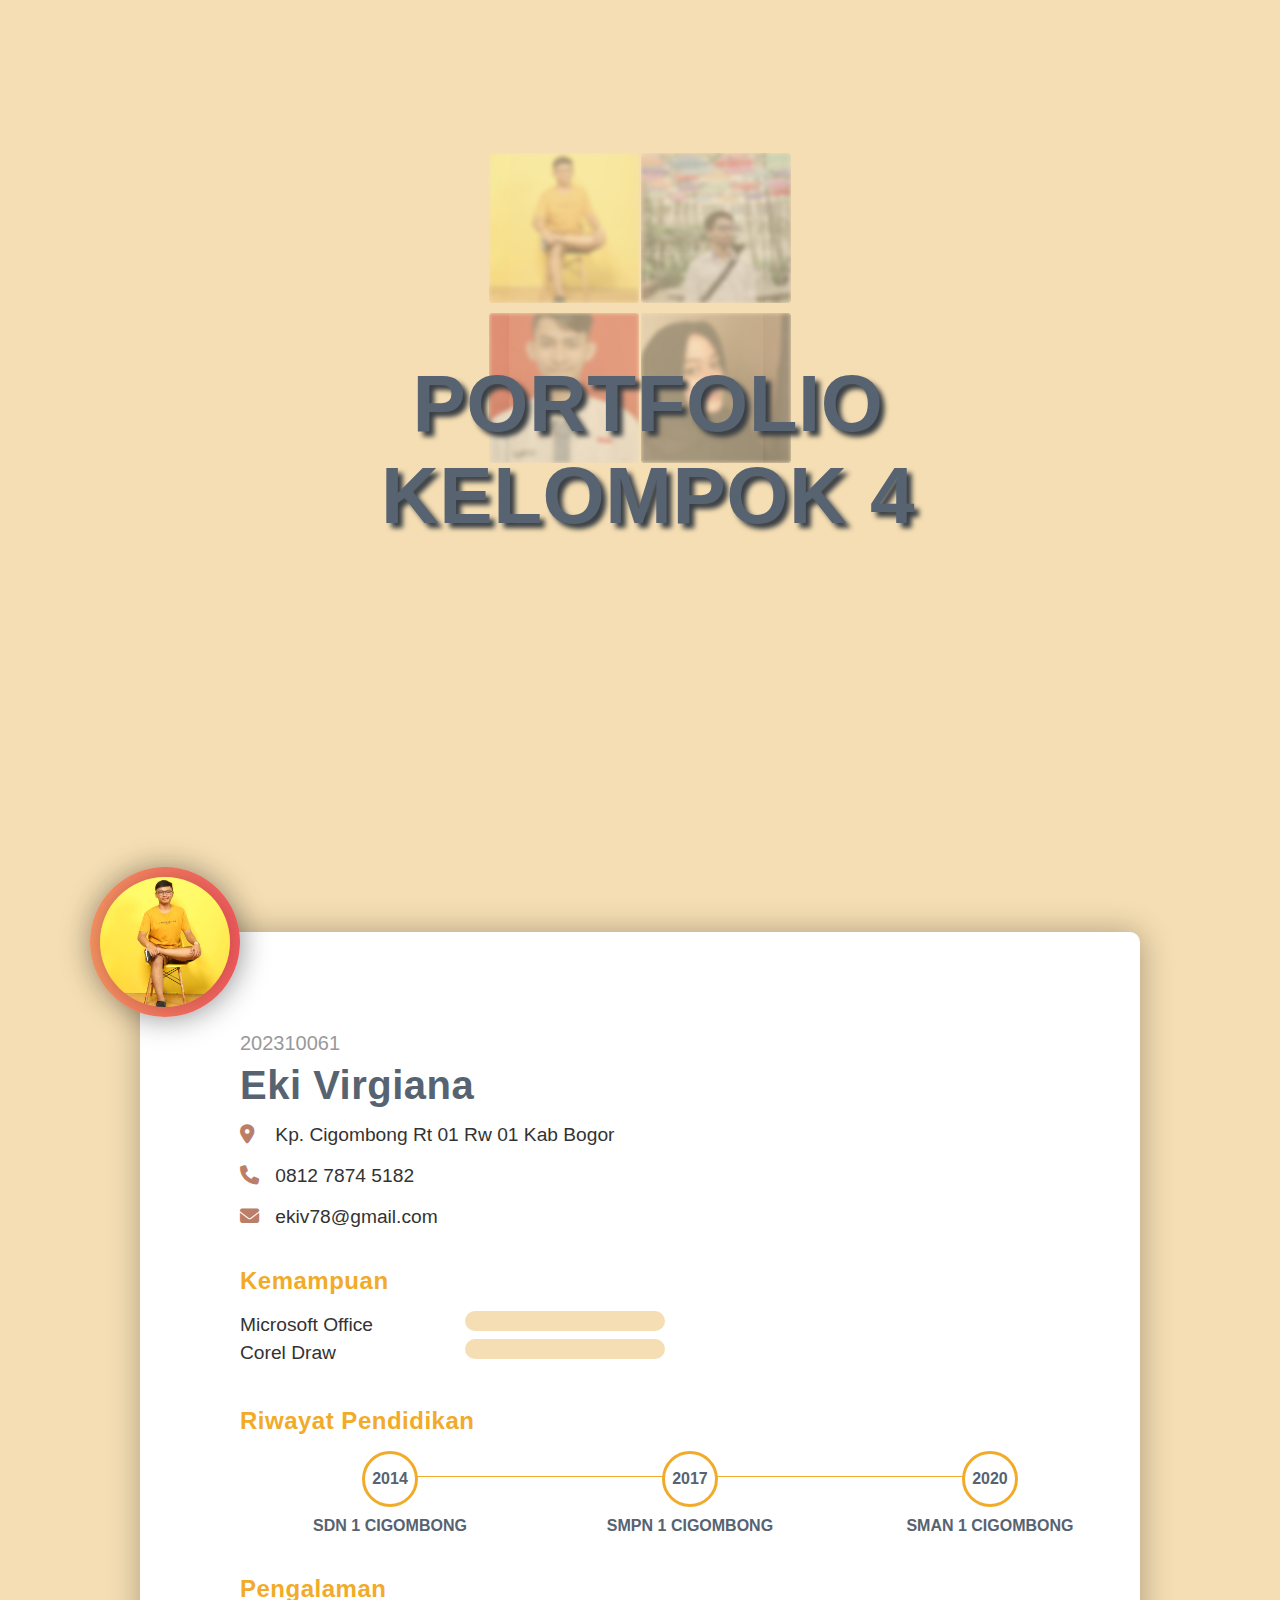
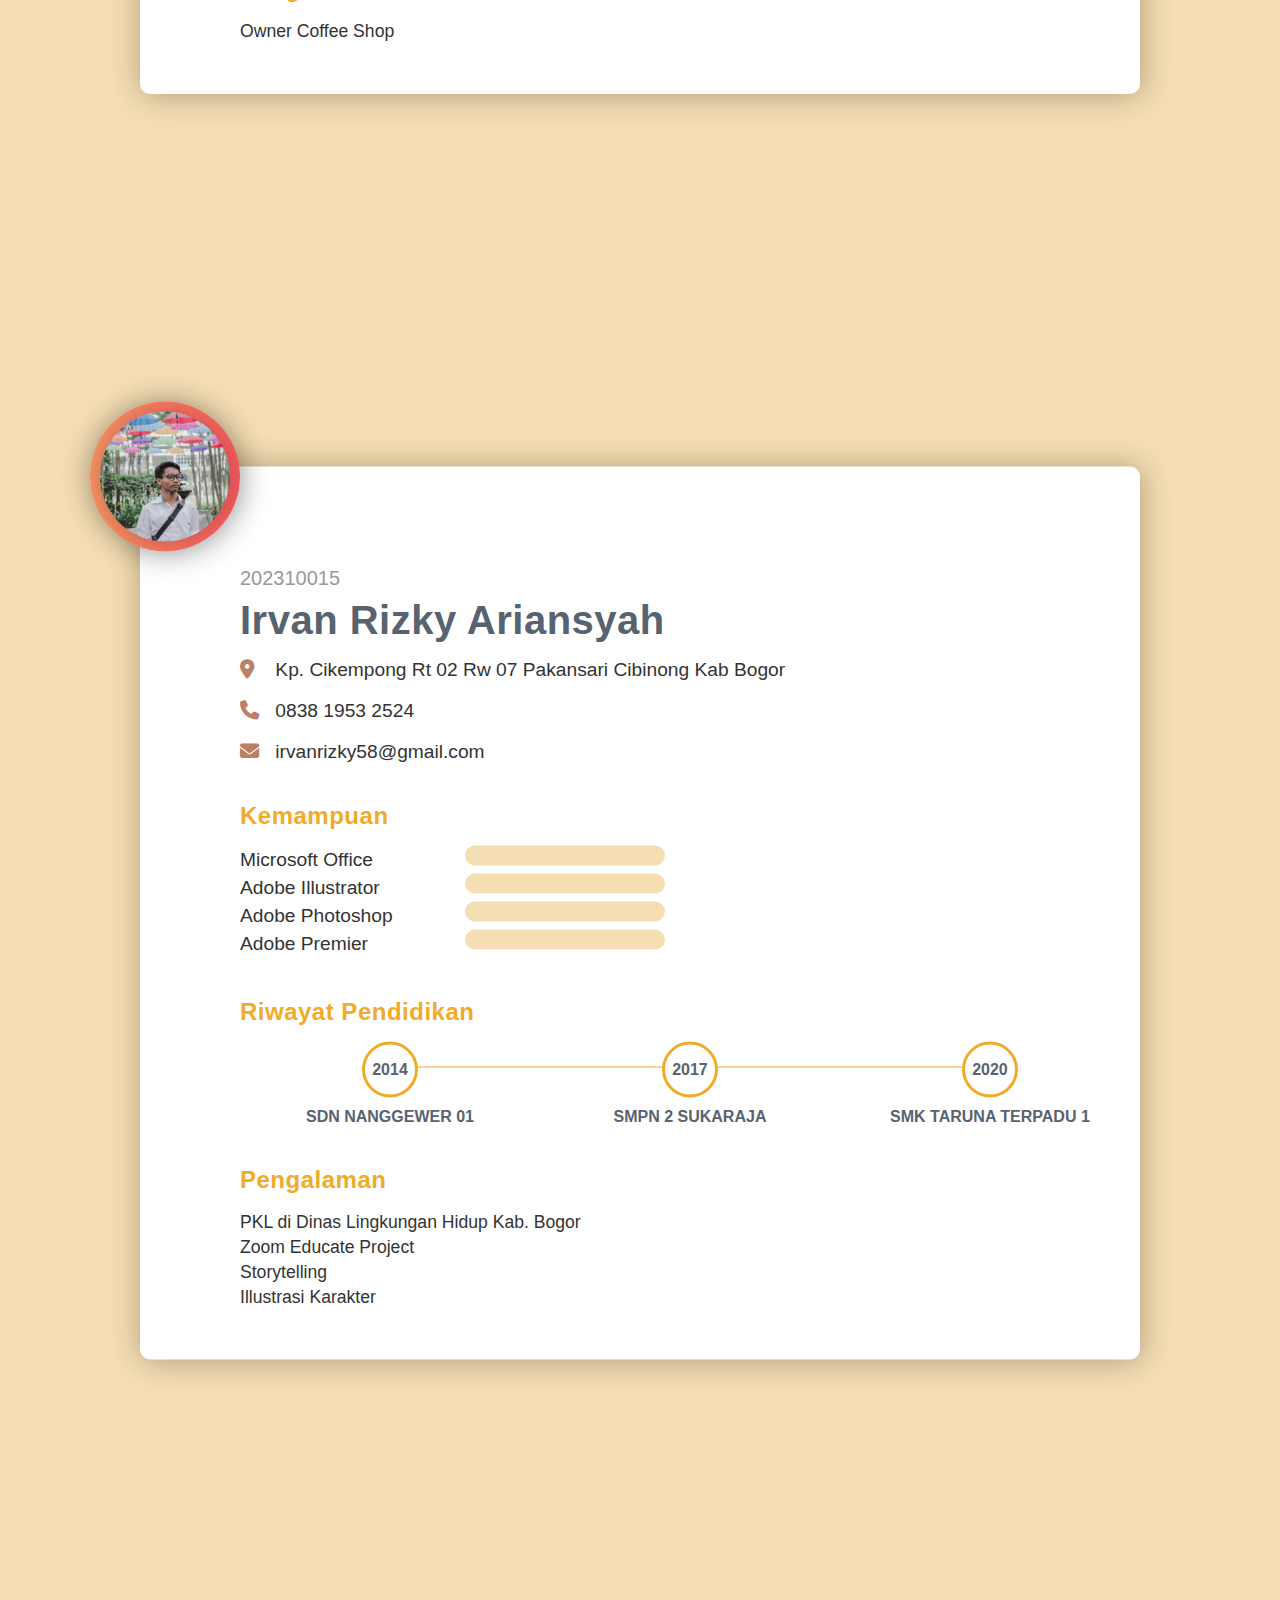
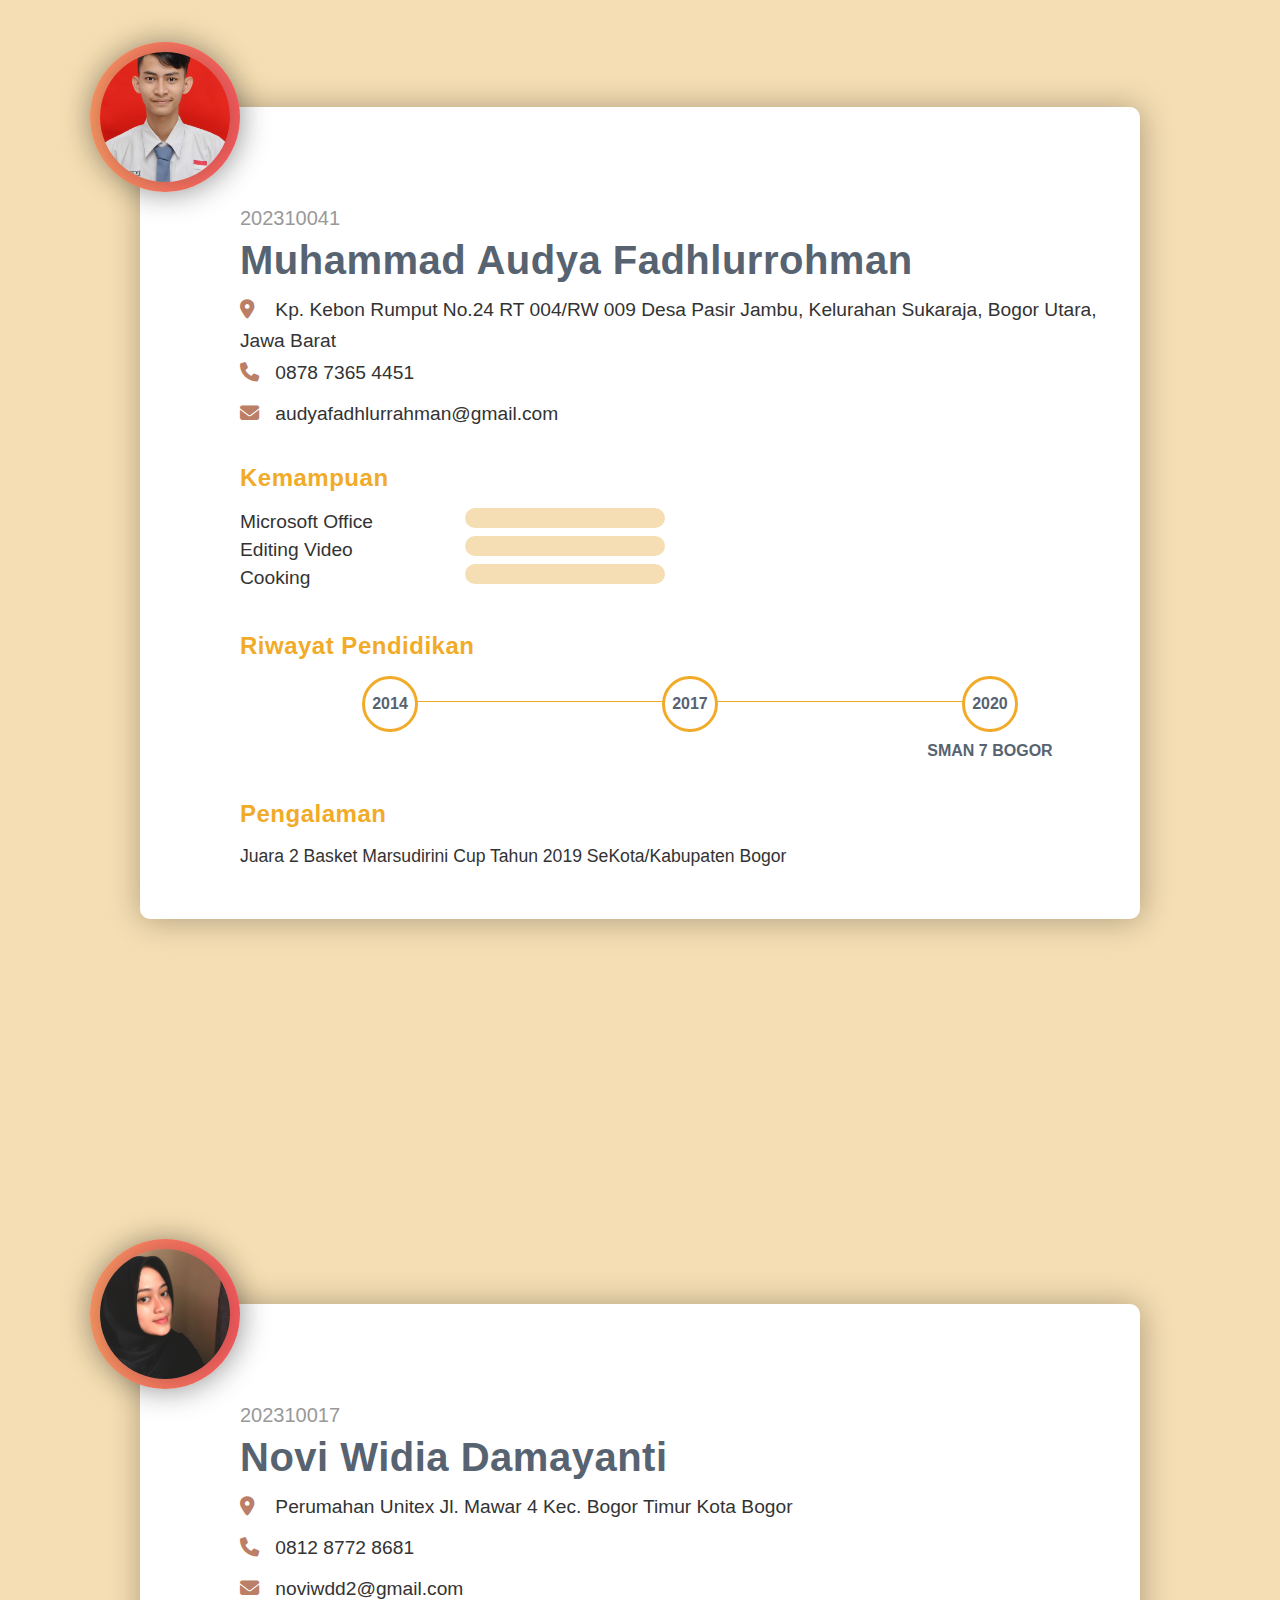
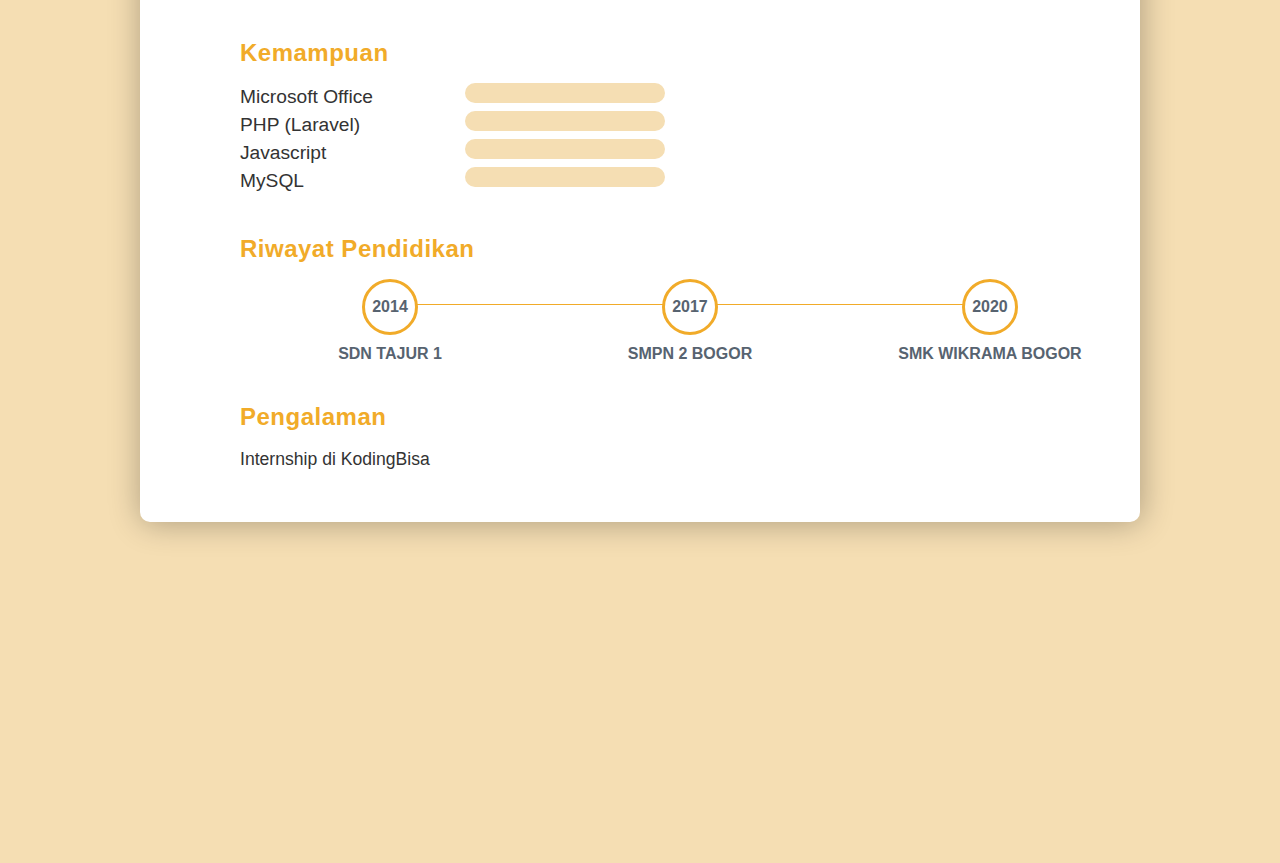
<file: tugas-kelompok-4/index.html>
<!DOCTYPE html>
<html lang="en">

<head>
    <meta charset="UTF-8">
    <meta http-equiv="X-UA-Compatible" content="IE=edge">
    <meta name="viewport" content="width=device-width, initial-scale=1.0">
    <title>SplashScreen</title>
    <!-- CSS -->
    <link rel="stylesheet" href="assets/css/index.css">
    <link rel="stylesheet" href="assets/css/style.css">

    <!-- ICON -->
    <link rel="stylesheet" href="https://cdnjs.cloudflare.com/ajax/libs/font-awesome/6.1.1/css/all.min.css">
</head>

<!-- - NOT RESPONSIVE -->

<body>
    <!-- NAVBAR -->
    <nav>
        <ul>
            <!-- <li><a href=""></a></li> -->
            <!-- <li><a href="">Home</a></li>
            <li><a href="">Profile</a></li>
            <li><a href="">About</a></li>
            <li><a href="">Contact Us</a></li> -->
        </ul>
    </nav>
    <!-- END NAVBAR -->

    <!-- HEADER -->
    <header class="hero">
        <h1 class="bold">PORTFOLIO <br /> KELOMPOK 4</h1>
        <div>
            <ul role="list">
                <li><a href=""><img src="assets/img/profile/eki.jpeg" alt=""></a></li>
                <li><a href=""><img src="assets/img/profile/irvan.jpeg" alt=""></a></li>
            </ul>
            <ul role="list">
                <li><a href=""><img src="assets/img/profile/audy.jpeg" alt=""></a></li>
                <li><a href=""><img src="assets/img/profile/novi.jpeg" alt=""></a></li>
            </ul>
        </div>
    </header>
    <!-- END HEADER -->

    <main>
        <!-- PROFILE EKI -->
        <div class="wrapper">
            <div class="blog_post">
                <div class="img_pod">
                    <img src="assets/img/profile/eki.jpeg" class="img-profile">
                </div>
                <div class="container_copy">
                    <h3>202310061</h3>
                    <h1 class="bold">Eki Virgiana</h1>
                    <div class="profile">
                        <div>
                            <p>
                                <i class="fa-solid fa-location-dot text-wheat icon"></i>
                                Kp. Cigombong Rt 01 Rw 01 Kab Bogor
                            </p>
                        </div>
                        <div>
                            <p>
                                <i class="fa-solid fa-phone text-wheat icon"></i>
                                0812 7874 5182
                            </p>
                        </div>
                        <div>
                            <p>
                                <i class="fa-solid fa-envelope text-wheat icon"></i>
                                ekiv78@gmail.com
                            </p>
                        </div>
                    </div>

                    <!-- SKILL -->
                    <h1 class="bold text-gold" style="margin-top: 30px; font-size: 24px;">Kemampuan</h1>
                    <div class="skill-progress">
                        <p>Microsoft Office</p>
                        <div class="progress">
                            <div class="progress-value-80"></div>
                        </div>
                    </div>
                    <div class="skill-progress" style="padding-bottom: 40px;">
                        <p>Corel Draw</p>
                        <div class="progress">
                            <div class="progress-value-50"></div>
                        </div>
                    </div>
                    <!-- END SKILL -->


                    <!-- EDUCATION BACKGROUND -->
                    <h1 class="bold text-gold" style="margin-top: 50px; font-size: 24px;">Riwayat Pendidikan</h1>
                    <div class="container">
                        <ul class="timeline">
                            <li class="bold">SDN 1 CIGOMBONG</li>
                            <li class="bold">SMPN 1 CIGOMBONG</li>
                            <li class="bold" style="padding-bottom: 40px;">SMAN 1 CIGOMBONG</li>
                        </ul>
                    </div>
                    <!-- END EDUCATION BACKGROUND -->

                    <!-- EXPERIENCE -->
                    <h1 class="bold text-gold" style="margin-top: 50px; font-size: 24px;">Pengalaman</h1>
                    <div class="experience">
                        <ul>
                            <li>Owner Coffee Shop</li>
                        </ul>
                    </div>

                    <!-- END EXPERIENCE -->
                </div>
            </div>
        </div>
        <!-- END PROFILE EKI -->

        <!-- PROFILE IRVAN -->
        <div class="wrapper">
            <div class="blog_post">
                <div class="img_pod">
                    <img src="assets/img/profile/irvan.jpeg" class="img-profile">
                </div>
                <div class="container_copy">
                    <h3>202310015</h3>
                    <h1 class="bold">Irvan Rizky Ariansyah</h1>
                    <div class="profile">
                        <div>
                            <p>
                                <i class="fa-solid fa-location-dot text-wheat icon"></i>
                                Kp. Cikempong Rt 02 Rw 07 Pakansari Cibinong Kab Bogor
                            </p>
                        </div>
                        <div>
                            <p>
                                <i class="fa-solid fa-phone text-wheat icon"></i>
                                0838 1953 2524
                            </p>
                        </div>
                        <div>
                            <p>
                                <i class="fa-solid fa-envelope text-wheat icon"></i>
                                irvanrizky58@gmail.com
                            </p>
                        </div>
                    </div>

                    <!-- SKILL -->
                    <h1 class="bold text-gold" style="margin-top: 30px; font-size: 24px;">Kemampuan</h1>
                    <div class="skill">
                        <div class="skill-progress">
                            <p>Microsoft Office</p>
                            <div class="progress">
                                <div class="progress-value-80"></div>
                            </div>
                        </div>
                        <div class="skill-progress">
                            <p>Adobe Illustrator</p>
                            <div class="progress">
                                <div class="progress-value-80"></div>
                            </div>
                        </div>
                        <div class="skill-progress">
                            <p>Adobe Photoshop</p>
                            <div class="progress">
                                <div class="progress-value-90"></div>
                            </div>
                        </div>
                        <div class="skill-progress" style="padding-bottom: 40px;">
                            <p>Adobe Premier</p>
                            <div class="progress">
                                <div class="progress-value-80"></div>
                            </div>
                        </div>
                    </div>
                    <!-- END SKILL -->

                    <!-- EDUCATION BACKGROUND -->
                    <h1 class="bold text-gold" style="margin-top: 50px; font-size: 24px;">Riwayat Pendidikan</h1>
                    <div class="container">
                        <ul class="timeline">
                            <li class="bold">SDN NANGGEWER 01</li>
                            <li class="bold">SMPN 2 SUKARAJA </li>
                            <li class="bold" style="padding-bottom: 40px;">SMK TARUNA TERPADU 1</li>
                        </ul>
                    </div>
                    <!-- END EDUCATION BACKGROUND -->

                    <!-- EXPERIENCE -->
                    <h1 class="bold text-gold" style="margin-top: 50px; font-size: 24px;">Pengalaman</h1>
                    <div class="experience">
                        <ul>
                            <li>PKL di Dinas Lingkungan Hidup Kab. Bogor</li>
                            <li>Zoom Educate Project</li>
                            <li>Storytelling</li>
                            <li>Illustrasi Karakter</li>
                        </ul>
                    </div>
                    <!-- END EXPERIENCE -->
                </div>
            </div>
        </div>

        <!-- PROFILE AUDY -->
        <div class="wrapper">
            <div class="blog_post">
                <div class="img_pod">
                    <img src="assets/img/profile/audy.jpeg" class="img-profile">
                </div>
                <div class="container_copy">
                    <h3>202310041</h3>
                    <h1 class="bold">Muhammad Audya Fadhlurrohman</h1>
                    <div class="profile">
                        <div>
                            <p>
                                <i class="fa-solid fa-location-dot text-wheat icon"></i>
                                Kp. Kebon Rumput No.24 RT 004/RW 009 Desa Pasir Jambu, Kelurahan Sukaraja, Bogor Utara,
                                Jawa Barat
                            </p>
                        </div>
                        <div>
                            <p>
                                <i class="fa-solid fa-phone text-wheat icon"></i>
                                0878 7365 4451
                            </p>
                        </div>
                        <div>
                            <p>
                                <i class="fa-solid fa-envelope text-wheat icon"></i>
                                audyafadhlurrahman@gmail.com
                            </p>
                        </div>
                    </div>

                    <!-- SKILL -->
                    <h1 class="bold text-gold" style="margin-top: 30px; font-size: 24px;">Kemampuan</h1>
                    <div class="skill">
                        <div class="skill-progress">
                            <p>Microsoft Office</p>
                            <div class="progress">
                                <div class="progress-value-80"></div>
                            </div>
                        </div>
                        <div class="skill-progress">
                            <p>Editing Video</p>
                            <div class="progress">
                                <div class="progress-value-70"></div>
                            </div>
                        </div>
                        <div class="skill-progress" style="padding-bottom: 40px;">
                            <p>Cooking</p>
                            <div class="progress">
                                <div class="progress-value-90"></div>
                            </div>
                        </div>
                    </div>
                    <!-- END SKILL -->

                    <!-- EDUCATION BACKGROUND -->
                    <h1 class="bold text-gold" style="margin-top: 50px; font-size: 24px;">Riwayat Pendidikan</h1>
                    <div class="container">
                        <ul class="timeline">
                            <li class="bold"></li>
                            <li class="bold"></li>
                            <li class="bold" style="padding-bottom: 40px;">SMAN 7 BOGOR</li>
                        </ul>
                    </div>
                    <!-- END EDUCATION BACKGROUND -->

                    <!-- EXPERIENCE -->
                    <h1 class="bold text-gold" style="margin-top: 50px; font-size: 24px;">Pengalaman</h1>
                    <div class="experience">
                        <ul>
                            <li>Juara 2 Basket Marsudirini Cup Tahun 2019 SeKota/Kabupaten Bogor</li>
                        </ul>
                    </div>
                    <!-- END EXPERIENCE -->
                </div>
            </div>
        </div>

        <!-- PROFILE NOVI -->
        <div class="wrapper">
            <div class="blog_post">
                <div class="img_pod">
                    <img src="assets/img/profile/novi.jpeg" class="img-profile">
                </div>
                <div class="container_copy">
                    <h3>202310017</h3>
                    <h1 class="bold">Novi Widia Damayanti</h1>
                    <div class="profile">
                        <div>
                            <p>
                                <i class="fa-solid fa-location-dot text-wheat icon"></i>
                                Perumahan Unitex Jl. Mawar 4 Kec. Bogor Timur Kota Bogor
                            </p>
                        </div>
                        <div>
                            <p>
                                <i class="fa-solid fa-phone text-wheat icon"></i>
                                0812 8772 8681
                            </p>
                        </div>
                        <div>
                            <p>
                                <i class="fa-solid fa-envelope text-wheat icon"></i>
                                noviwdd2@gmail.com
                            </p>
                        </div>
                    </div>

                    <!-- SKILL -->
                    <h1 class="bold text-gold" style="margin-top: 30px; font-size: 24px;">Kemampuan</h1>
                    <div class="skill">
                        <div class="skill-progress">
                            <p>Microsoft Office</p>
                            <div class="progress">
                                <div class="progress-value-80"></div>
                            </div>
                        </div>
                        <div class="skill-progress">
                            <p>PHP (Laravel)</p>
                            <div class="progress">
                                <div class="progress-value-80"></div>
                            </div>
                        </div>
                        <div class="skill-progress">
                            <p>Javascript</p>
                            <div class="progress">
                                <div class="progress-value-70"></div>
                            </div>
                        </div>
                        <div class="skill-progress" style="padding-bottom: 40px;">
                            <p>MySQL</p>
                            <div class="progress">
                                <div class="progress-value-80"></div>
                            </div>
                        </div>
                    </div>
                    <!-- END SKILL -->

                    <!-- EDUCATION BACKGROUND -->
                    <h1 class="bold text-gold" style="margin-top: 50px; font-size: 24px;">Riwayat Pendidikan</h1>
                    <div class="container">
                        <ul class="timeline">
                            <li class="bold">SDN TAJUR 1</li>
                            <li class="bold">SMPN 2 BOGOR</li>
                            <li class="bold" style="padding-bottom: 40px;">SMK WIKRAMA BOGOR</li>
                        </ul>
                    </div>
                    <!-- END EDUCATION BACKGROUND -->

                    <!-- EXPERIENCE -->
                    <h1 class="bold text-gold" style="margin-top: 50px; font-size: 24px;">Pengalaman</h1>
                    <div class="experience">
                        <ul>
                            <li>Internship di KodingBisa</li>
                        </ul>
                    </div>
                    <!-- END EXPERIENCE -->
                </div>
            </div>
        </div>
    </main>
</body>

</html>
</file>
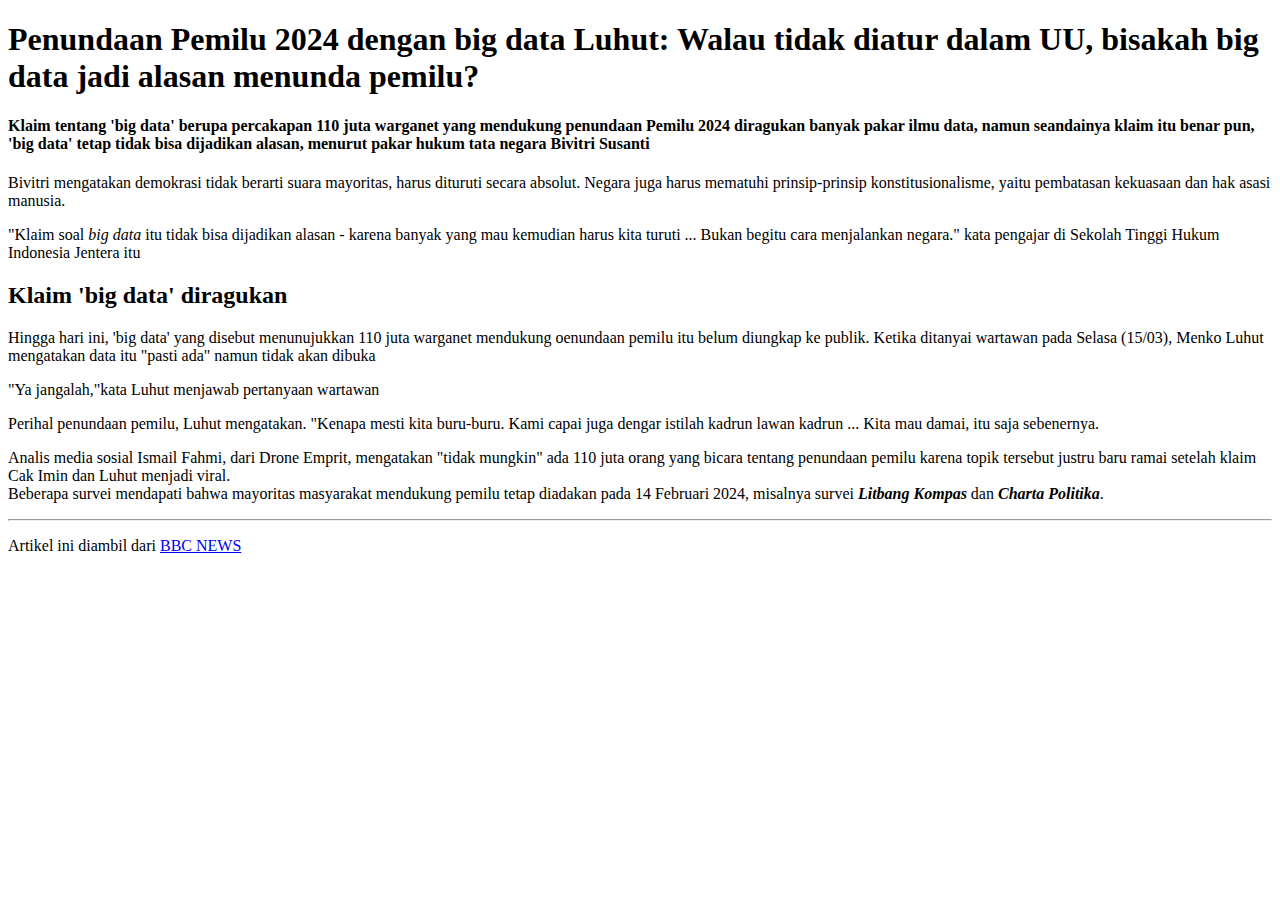
<file: Praktikum 1/Latihan-1.html>
<!DOCTYPE html>
<html lang="en">
<head>
    <meta charset="UTF-8">
    <meta http-equiv="X-UA-Compatible" content="IE=edge">
    <meta name="viewport" content="width=device-width, initial-scale=1.0">
    <title>Artikel</title>
</head>
<body>
    <h1>Penundaan Pemilu 2024 dengan big data Luhut: Walau tidak diatur dalam UU, bisakah big data jadi alasan menunda pemilu?</h1>
    <h4>Klaim tentang 'big data' berupa percakapan 110 juta warganet yang mendukung penundaan Pemilu 2024 diragukan banyak pakar ilmu data, namun seandainya klaim itu benar pun, 'big data' tetap tidak bisa dijadikan alasan, menurut pakar hukum tata negara Bivitri Susanti</h4>
    <p>Bivitri mengatakan demokrasi tidak berarti suara mayoritas, harus dituruti secara absolut. Negara juga harus mematuhi prinsip-prinsip konstitusionalisme, yaitu pembatasan kekuasaan dan hak asasi manusia.</p>
    <p>"Klaim soal <i>big data</i> itu tidak bisa dijadikan alasan - karena banyak yang mau kemudian harus kita turuti ... Bukan begitu cara menjalankan negara." kata pengajar di Sekolah Tinggi Hukum Indonesia Jentera itu</p>
    
    <h2>Klaim 'big data' diragukan</h2>
    <p>Hingga hari ini, 'big data' yang disebut menunujukkan 110 juta warganet mendukung oenundaan pemilu itu belum diungkap ke publik. Ketika ditanyai wartawan pada Selasa (15/03), Menko Luhut mengatakan data itu "pasti ada" namun tidak akan dibuka</p>
    <p>"Ya jangalah,"kata Luhut menjawab pertanyaan wartawan</p>
    <p>Perihal penundaan pemilu, Luhut mengatakan. "Kenapa  mesti kita buru-buru. Kami capai juga dengar istilah kadrun lawan kadrun ... Kita mau damai, itu saja sebenernya.</p>
    <p>Analis media sosial Ismail Fahmi, dari Drone Emprit, mengatakan "tidak mungkin" ada 110 juta orang yang bicara tentang penundaan pemilu karena topik tersebut justru baru ramai setelah klaim Cak Imin dan Luhut menjadi viral. <br> Beberapa survei mendapati bahwa mayoritas masyarakat mendukung pemilu tetap diadakan pada 14 Februari 2024, misalnya survei <i><b>Litbang Kompas</b></i> dan <i><b>Charta Politika</b></i>.</p>

    <hr>
    <p>Artikel ini diambil dari <a href="https://www.bbc.com/indonesia/indonesia-60779921">BBC NEWS</a></p>
</body>
</html>
</file>
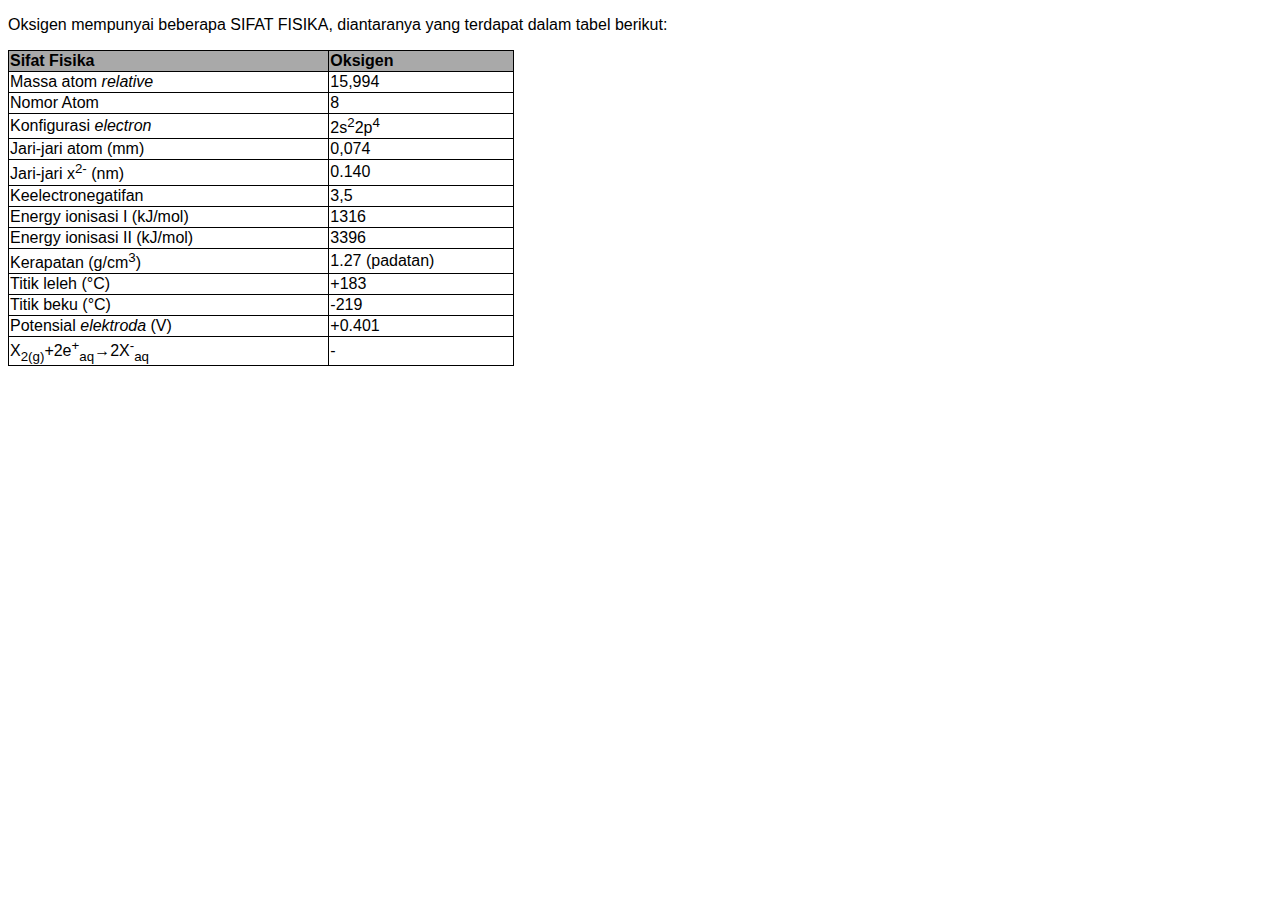
<file: Praktikum 1/Latihan-3.html>
<!DOCTYPE html>
<html lang="en">
<head>
    <meta charset="UTF-8">
    <meta http-equiv="X-UA-Compatible" content="IE=edge">
    <meta name="viewport" content="width=device-width, initial-scale=1.0">
    <title>Sifat Fisika</title>

    <style>
        body {
            font-family: Arial, Helvetica, sans-serif;
        }
        
        .uppercase{
            text-transform: uppercase;
        }

        table, th, td {
            border-collapse: collapse;
            border: 1px solid black;
        }

        th{
            text-align: left;
            background-color: darkgray;
        }
    </style>
</head>
<body>
    <p>Oksigen mempunyai beberapa <span class="uppercase">sifat fisika</span>, diantaranya yang terdapat dalam tabel berikut:</p>
    <table width="40%">
        <thead>
            <tr>
                <th>Sifat Fisika</th>
                <th>Oksigen</th>
            </tr>
        </thead>
        <tbody>
            <tr>
                <td>Massa atom <i>relative</i></td>
                <td>15,994</td>
            </tr>
            <tr>
                <td>Nomor Atom</td>
                <td>8</td>
            </tr>
            <tr>
                <td>Konfigurasi <i>electron</i></td>
                <td>2s<sup>2</sup>2p<sup>4</sup></td>
            </tr>
            <tr>
                <td>Jari-jari atom (mm)</td>
                <td>0,074</td>
            </tr>
            <tr>
                <td>Jari-jari x<sup>2-</sup> (nm)</td>
                <td>0.140</td>
            </tr>
            <tr>
                <td>Keelectronegatifan</td>
                <td>3,5</td>
            </tr>
            <tr>
                <td>Energy ionisasi I (kJ/mol)</td>
                <td>1316</td>
            </tr>
            <tr>
                <td>Energy ionisasi II (kJ/mol)</td>
                <td>3396</td>
            </tr>
            <tr>
                <td>Kerapatan (g/cm<sup>3</sup>)</td>
                <td>1.27 (padatan)</td>
            </tr>
            <tr>
                <td>Titik leleh (&deg;C)</td>
                <td>+183</td>
            </tr>
            <tr>
                <td>Titik beku (&deg;C)</td>
                <td>-219</td>
            </tr>
            <tr>
                <td>Potensial <i>elektroda</i> (V)</td>
                <td>+0.401</td>
            </tr>
            <tr>
                <td>X<sub>2(g)</sub>+2e<sup>+</sup><sub>aq</sub>&rarr;2X<sup>-</sup><sub>aq</sub></td>
                <td>-</td>
            </tr>
        </tbody>
    </table>
</body>
</html>
</file>
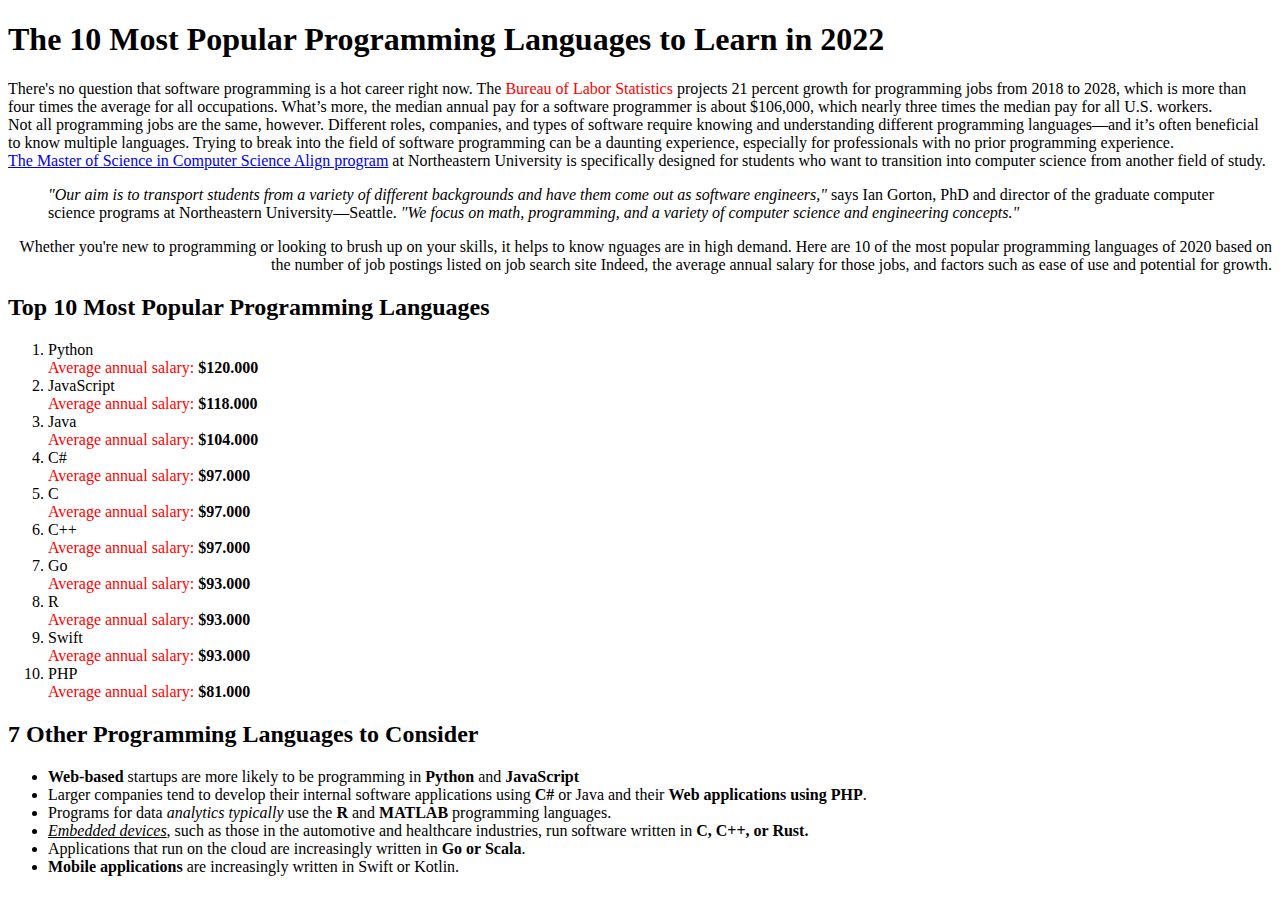
<file: Praktikum 1/Latihan-4.html>
<!DOCTYPE html>
<html lang="en">
<head>
    <meta charset="UTF-8">
    <meta http-equiv="X-UA-Compatible" content="IE=edge">
    <meta name="viewport" content="width=device-width, initial-scale=1.0">
    <title>Most Popular Programming Language</title>
    <style>
        .color-red {
            color: red;
        }

        .align-right {
            display: flex;
            text-align: right;
        }
    </style>
</head>
<body>
    <h1>The 10 Most Popular Programming Languages to Learn in 2022</h1>
    <p>There's no question that software programming is a hot career right now. The <span class="color-red">Bureau of Labor Statistics</span> projects 21 percent growth for programming jobs from 2018 to 2028, which is more than four times the average for all occupations. What’s more, the median annual pay for a software programmer is about $106,000, which nearly three times the median pay for all U.S. workers.
        <br>Not all programming jobs are the same, however. Different roles, companies, and types of software require knowing and understanding different programming languages—and it’s often beneficial to know multiple languages. Trying to break into the field of software programming can be a daunting experience, especially for professionals with no prior programming experience. 
        <br> <a href="#">The Master of Science in Computer Science Align program</a> at Northeastern University is specifically designed for students who want to transition into computer science from another field of study.
        <blockquote><i>"Our aim is to transport students from a variety of different backgrounds and have them come out as software engineers,"</i> says Ian Gorton, PhD and director of the graduate computer science programs at Northeastern University—Seattle. <i>"We focus on math, programming, and a variety of computer science and engineering concepts."</i></blockquote>
        <span class="align-right">Whether you're new to programming or looking to brush up on your skills, it helps to know nguages are in high demand. Here are 10 of the most popular programming languages of 2020 based on the number of job postings listed on job search site Indeed, the average annual salary for those jobs, and factors such as ease of use and potential for growth.</span>
    </p>

    <h2>Top 10 Most Popular Programming Languages</h2>
    <ol>
        <li>Python <br><span class="color-red">Average annual salary:</span> <b>$120.000</b></li>
        <li>JavaScript <br><span class="color-red">Average annual salary:</span> <b>$118.000</b></li>
        <li>Java <br><span class="color-red">Average annual salary:</span> <b>$104.000</b></li>
        <li>C# <br><span class="color-red">Average annual salary:</span> <b>$97.000</b></li>
        <li>C <br><span class="color-red">Average annual salary:</span> <b>$97.000</b></li>
        <li>C++ <br><span class="color-red">Average annual salary:</span> <b>$97.000</b></li>
        <li>Go <br><span class="color-red">Average annual salary:</span> <b>$93.000</b></li>
        <li>R <br><span class="color-red">Average annual salary:</span> <b>$93.000</b></li>
        <li>Swift <br><span class="color-red">Average annual salary:</span> <b>$93.000</b></li>
        <li>PHP <br><span class="color-red">Average annual salary:</span> <b>$81.000</b></li>
    </ol>

    <h2>7 Other Programming Languages to Consider</h2>
    <ul>
        <li><b>Web-based</b> startups are more likely to be programming in <b>Python</b> and <b>JavaScript</b></li>
        <li>Larger companies tend to develop their internal software applications using <b>C#</b> or Java and their <b>Web applications using PHP</b>.</li>
        <li>Programs for data <i>analytics typically</i> use the <b>R</b> and <b>MATLAB</b> programming languages.</li>
        <li><i><u>Embedded devices</u></i>, such as those in the automotive and healthcare industries, run software written in <b>C, C++, or Rust.</b></li>
        <li>Applications that run on the cloud are increasingly written in <b>Go or Scala</b>.</li>
        <li><b>Mobile applications</b> are increasingly written in Swift or Kotlin.</li>
    </ul>
</body>
</html>
</file>
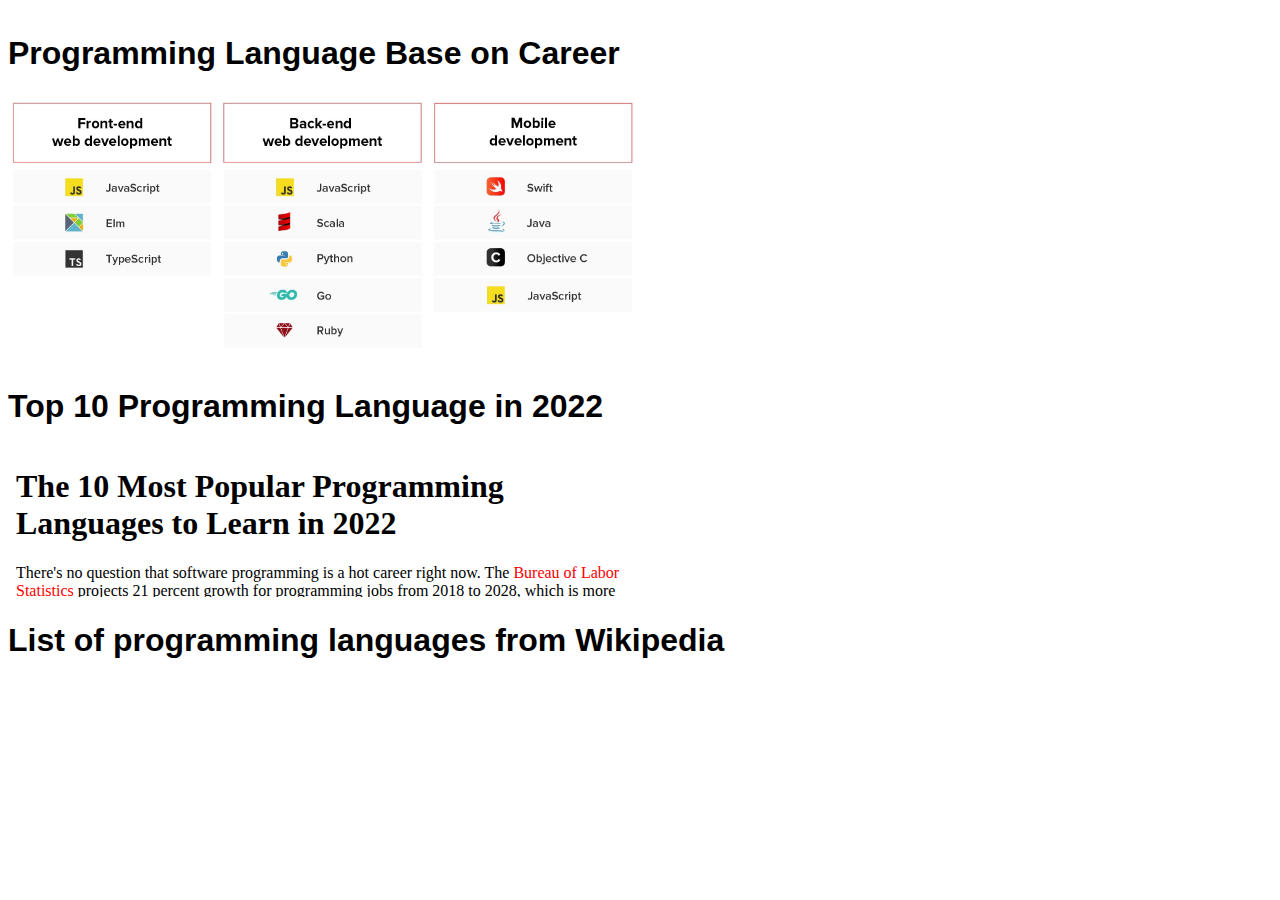
<file: Praktikum 1/Latihan-5.html>
<!DOCTYPE html>
<html lang="en">
<head>
    <meta charset="UTF-8">
    <meta http-equiv="X-UA-Compatible" content="IE=edge">
    <meta name="viewport" content="width=device-width, initial-scale=1.0">
    <title>Latihan 5</title>
    
    <style>
        body {
            font-family: Arial, Helvetica, sans-serif;
        }
    </style>
</head>
<body>
    <table>
        <tr>
            <td><a href="Latihan-1.html"></a></td>
        </tr>
    </table>
    <h1>Programming Language Base on Career</h1>
    <img src="assets/media/img/programming-language.jpg" alt="programming-language" width="50%">
    
    <h1>Top 10 Programming Language in 2022</h1>
    <iframe src="Latihan-4.html" frameborder="0" width="50%"></iframe>

    <h1>List of programming languages from Wikipedia</h1>
    <iframe src="https://en.wikipedia.org/wiki/List_of_programming_languages" frameborder="0" width="50%"></iframe>
</body>
</html>
</file>
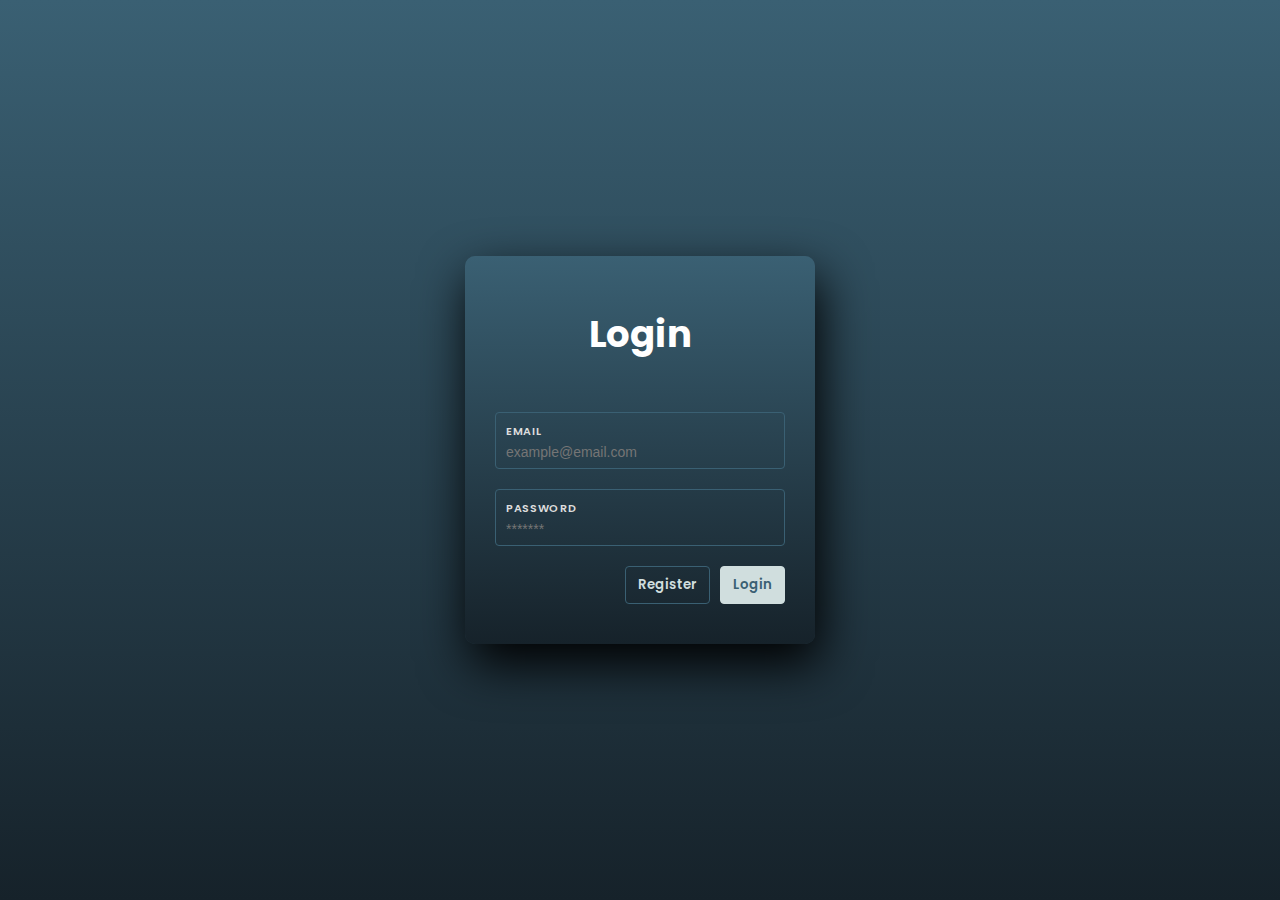
<file: Praktikum-2-202310017/login.html>
<!DOCTYPE html>
<html lang="en">
<head>
    <meta charset="UTF-8">
    <meta http-equiv="X-UA-Compatible" content="IE=edge">
    <meta name="viewport" content="width=device-width, initial-scale=1.0">
    <title>Login</title>

    <link rel="stylesheet" href="assets/css/login.css">
    <link href="https://fonts.googleapis.com/css2?family=Poppins:wght@400;500;600;700;800&display=swap" rel="stylesheet">
</head>
<body>
    <div class="main">
        <h3>Login</h3>
        <form action="" method="post">
            <div class="input">
                <label for="email">Email</label>
                <input type="email" name="email" id="email" placeholder="example@email.com">
            </div>
            <div class="input">
                <label for="password">Password</label>
                <input type="password" name="password" id="password" placeholder="*******">
            </div>
            <div class="input-button">
                <button type="button" onclick="window.location.href='register.html'">Register</button>
                <button type="submit">Login</button>
            </div>
        </form>
    </div>
</body>
</html>
</file>
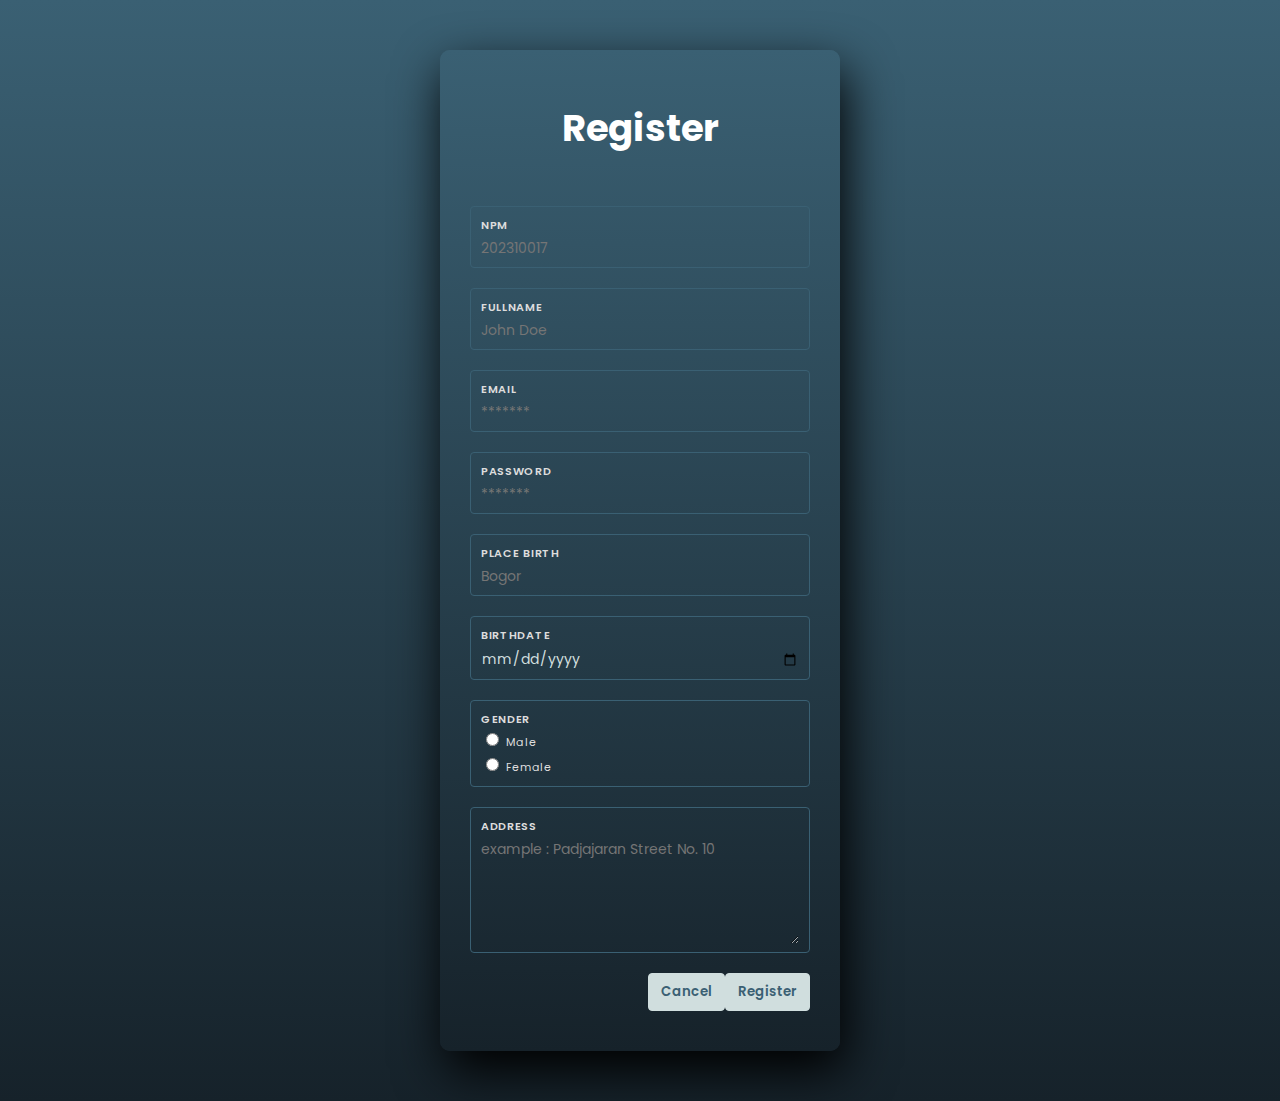
<file: Praktikum-2-202310017/register.html>
<!DOCTYPE html>
<html lang="en">
<head>
    <meta charset="UTF-8">
    <meta http-equiv="X-UA-Compatible" content="IE=edge">
    <meta name="viewport" content="width=device-width, initial-scale=1.0">
    <title>Register</title>

    <link rel="stylesheet" href="assets/css/register.css">
    <link href="https://fonts.googleapis.com/css2?family=Poppins:wght@400;500;600;700;800&display=swap" rel="stylesheet">
</head>
<body>
    <div class="main">
        <h3>Register</h3>
        <form action="" method="post">
            <div class="input">
                <label for="npm">NPM</label>
                <input type="text" name="npm" id="npm" placeholder="202310017">
            </div>
            <div class="input">
                <label for="fullname">Fullname</label>
                <input type="text" name="fullname" id="fullname" placeholder="John Doe">
            </div>
            <div class="input">
                <label for="email">Email</label>
                <input type="email" name="email" id="email" placeholder="*******">
            </div>
            <div class="input">
                <label for="password">Password</label>
                <input type="password" name="password" id="password" placeholder="*******">
            </div>
            <div class="input">
                <label for="place_birth">Place Birth</label>
                <input type="text" name="place_birth" id="place_birth" placeholder="Bogor">
            </div>
            <div class="input">
                <label for="birthdate">Birthdate</label>
                <input type="date" name="birthdate" id="birthdate" placeholder="">
            </div>
            <div class="input">
                <label for="gender">Gender</label>
                <div class="radio-button">
                    <label for="male">
                        <input type="radio" name="gender" id="male" value="male">
                        Male
                    </label>
                </div>
                <div class="radio-button">
                    
                    <label for="female">
                        <input type="radio" name="gender" id="female" value="female">
                        Female
                    </label>
                </div>
            </div>
            <div class="input">
                <label for="address">Address</label>
                <textarea name="address" id="address" cols="5" rows="5" placeholder="example : Padjajaran Street No. 10"></textarea>
            </div>
            <div class="input-button">
                <button type="button" onclick="document.location.href='login.html'">Cancel</button>
                <button type="submit">Register</button>
            </div>
        </form>
    </div>
</body>
</html>
</file>
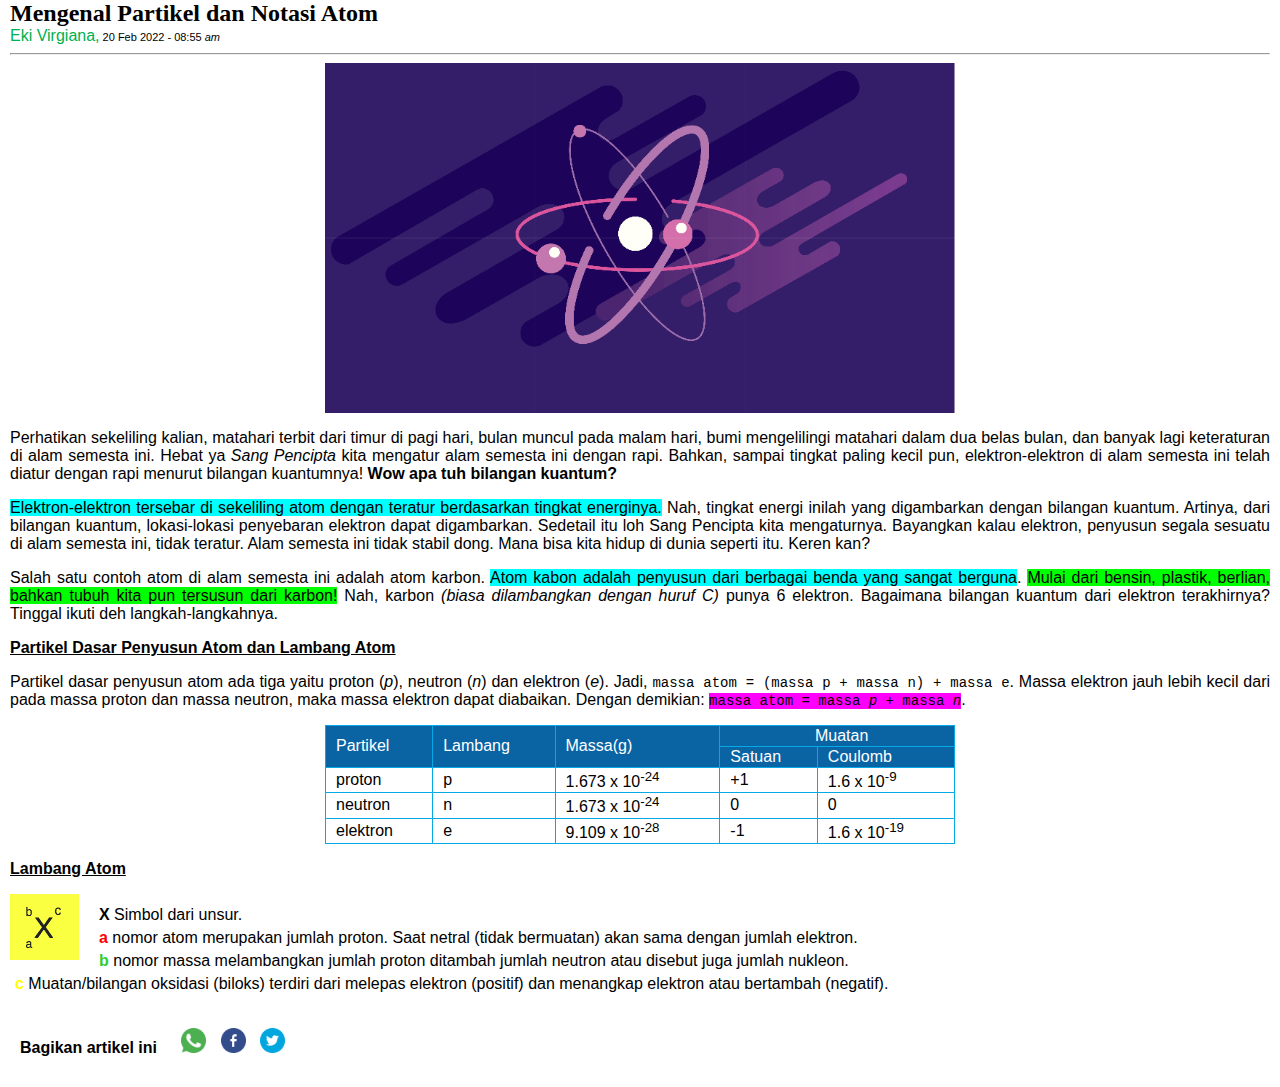
<file: tugas-kelompok-4/latihan-1.html>
<!DOCTYPE html>
<html lang="en">
<head>
    <meta charset="UTF-8">
    <meta http-equiv="X-UA-Compatible" content="IE=edge">
    <meta name="viewport" content="width=device-width, initial-scale=1.0">
    <title>Latihan 1</title>
    <!-- CSS -->
    <link rel="stylesheet" href="assets/css/latihan-1.css">
    <link rel="stylesheet" href="assets/css/style.css">
    <!-- End CSS -->
</head>
<body>
    <header>
        <h2>Mengenal Partikel dan Notasi Atom</h2>
        <p class="title">Eki Virgiana,<span> 20 Feb 2022 - 08:55 <i>am</i></span></p>
        <hr>
    </header>
    <section>
        <img src="assets/img/atom.png" alt="" class="image-1">
    <p class="text-justify">Perhatikan sekeliling kalian, matahari terbit dari timur di pagi hari, bulan muncul pada malam
        hari, bumi mengelilingi matahari dalam dua belas bulan, dan banyak lagi keteraturan di alam
        semesta ini. Hebat ya <i>Sang Pencipta</i> kita mengatur alam semesta ini dengan rapi. Bahkan,
        sampai tingkat paling kecil pun, elektron-elektron di alam semesta ini telah diatur dengan rapi
        menurut bilangan kuantumnya! <b>Wow apa tuh bilangan kuantum?</b></p>
    <p class="text-justify"><span class="mark-blue">Elektron-elektron tersebar di sekeliling atom dengan teratur berdasarkan tingkat energinya.</span>
        Nah, tingkat energi inilah yang digambarkan dengan bilangan kuantum. Artinya, dari bilangan
        kuantum, lokasi-lokasi penyebaran elektron dapat digambarkan. Sedetail itu loh Sang Pencipta
        kita mengaturnya. Bayangkan kalau elektron, penyusun segala sesuatu di alam semesta ini,
        tidak teratur. Alam semesta ini tidak stabil dong. Mana bisa kita hidup di dunia seperti itu. Keren
        kan?</p>
    <p class="text-justify">Salah satu contoh atom di alam semesta ini adalah atom karbon. <span class="mark-blue">Atom kabon adalah penyusun
        dari berbagai benda yang sangat berguna</span>. <span class="mark-green">Mulai dari bensin, plastik, berlian, bahkan tubuh kita
        pun tersusun dari karbon!</span> Nah, karbon <i>(biasa dilambangkan dengan huruf C)</i> punya 6 elektron.
        Bagaimana bilangan kuantum dari elektron terakhirnya? Tinggal ikuti deh langkah-langkahnya.</p>
    <p class="bold underline">Partikel Dasar Penyusun Atom dan Lambang Atom</p>
    <p class="text-justify">Partikel dasar penyusun atom ada tiga yaitu proton (<i>p</i>), neutron (<i>n</i>) dan elektron (<i>e</i>). Jadi,
        <span class="text-pre">massa atom = (massa p + massa n) + massa e</span>. Massa elektron jauh lebih kecil dari
        pada massa proton dan massa neutron, maka massa elektron dapat diabaikan. Dengan
        demikian: <span class="mark-purple text-pre">massa atom = massa <i>p</i> + massa <i>n</i></span>.</p>

    <table class="tbl">
        <tr class="header">
            <td rowspan="2">Partikel</td>
            <td rowspan="2">Lambang</td>
            <td rowspan="2">Massa(g)</td>
            <td colspan="2" class="text-center">Muatan</td>
        </tr>
        <tr class="header">
            <td>Satuan</td>
            <td>Coulomb</td>
        </tr>
        <tr>
            <td>proton</td>
            <td>p</td>
            <td>1.673 x 10<sup>-24</sup></td>
            <td>+1</td>
            <td>1.6 x 10<sup>-9</sup></td>
        </tr>
        <tr>
            <td>neutron</td>
            <td>n</td>
            <td>1.673 x 10<sup>-24</sup></td>
            <td>0</td>
            <td>0</td>
        </tr>
        <tr>
            <td>elektron</td>
            <td>e</td>
            <td>9.109 x 10<sup>-28</sup></td>
            <td>-1</td>
            <td>1.6 x 10<sup>-19</sup></td>
        </tr>
    </table>

    <p class="bold underline">Lambang Atom</p>
    
    <img src="assets/img/lambang-atom.png" alt="" class="float-left">
    <div class="text-1">
        <p><b>X</b> Simbol dari unsur.</p>
        <p><span class="bold text-danger">a</span> nomor atom merupakan jumlah proton. Saat netral (tidak bermuatan) akan sama
            dengan jumlah elektron.</p>
        <p><span class="bold text-success">b</span> nomor massa melambangkan jumlah proton ditambah jumlah neutron atau disebut juga
            jumlah nukleon.</p>
        <p><span class="bold text-warning">c</span> Muatan/bilangan oksidasi (biloks) terdiri dari melepas elektron (positif) dan menangkap
            elektron atau bertambah (negatif).</p>
    </div>

    <div>
        <p class="bold sosmed">Bagikan artikel ini
            <img src="assets/img/whatsapp.png" alt="" class="social-media right">
            <img src="assets/img/facebook.png" alt="" class="social-media">
            <img src="assets/img/twitter.png" alt="" class="social-media">
        </p>
    </div>
    </section>
</body>
</html>
</file>
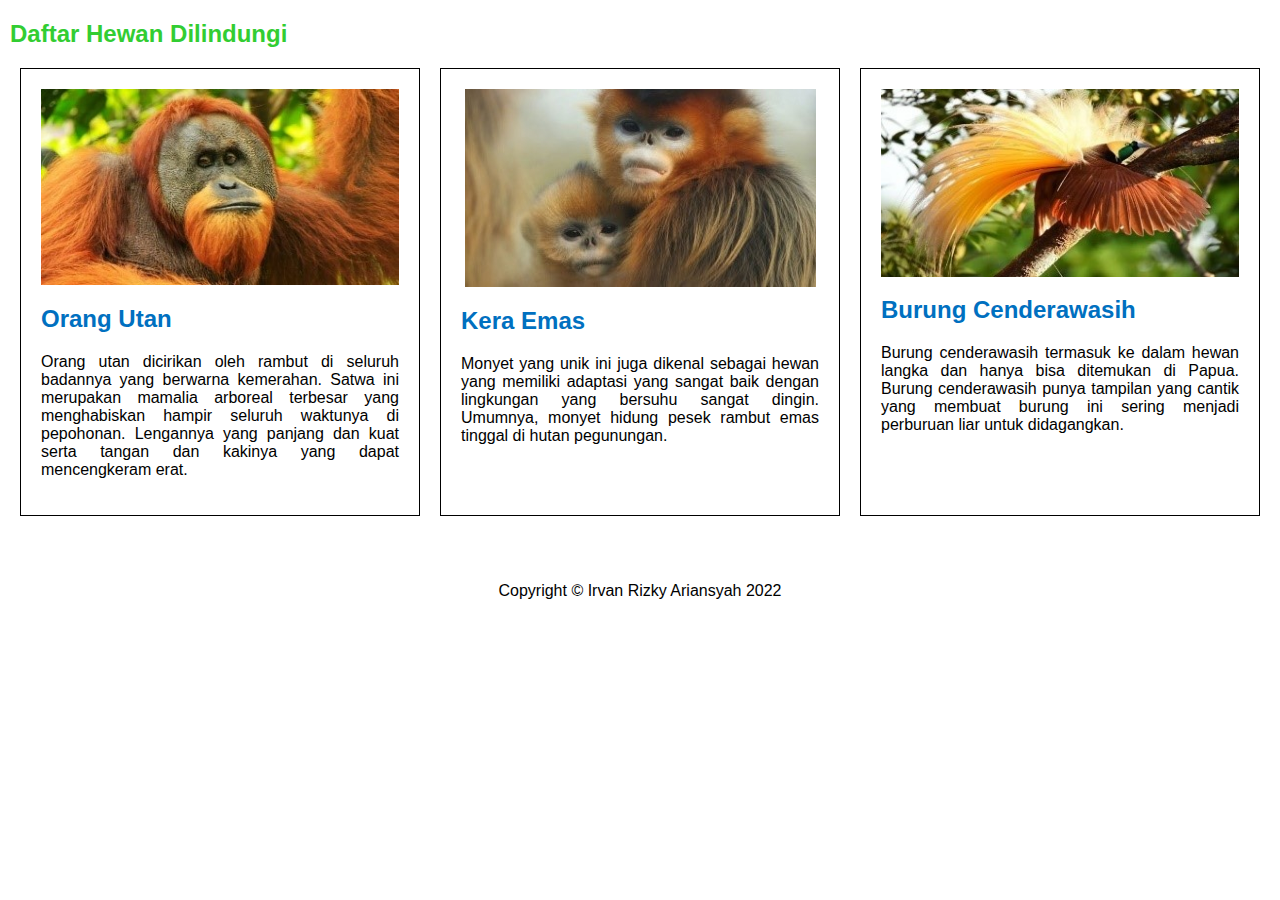
<file: tugas-kelompok-4/latihan-2.html>
<!DOCTYPE html>
<html lang="en">
<head>
    <meta charset="UTF-8">
    <meta http-equiv="X-UA-Compatible" content="IE=edge">
    <meta name="viewport" content="width=device-width, initial-scale=1.0">
    <title>Latihan 2</title>
    <!-- CSS -->
    <link rel="stylesheet" href="assets/css/latihan-2.css">
    <link rel="stylesheet" href="assets/css/style.css">
    <!-- End CSS -->
</head>
<body>
    <header>
        <h2 class="text-success">Daftar Hewan Dilindungi</h2>
    </header>

    <section>
        <div class="grid-container">
            <div class="grid-item-1">
                <img src="assets/img/orang-utan.jpg" alt="" class="img-center">
                <h2 class="text-primary">Orang Utan</h2>
                <p class="text-justify">Orang utan dicirikan oleh rambut di seluruh badannya yang berwarna kemerahan. Satwa ini merupakan mamalia arboreal terbesar yang menghabiskan hampir seluruh waktunya di pepohonan. Lengannya yang panjang dan kuat serta tangan dan kakinya yang dapat mencengkeram erat.</p>
            </div>
            <div class="grid-item-2">
                <img src="assets/img/kera-emas.jpg" alt="" class="img-center">
                <h2 class="text-primary">Kera Emas</h2>
                <p class="text-justify">Monyet yang unik ini juga dikenal sebagai hewan yang memiliki adaptasi yang sangat baik dengan lingkungan yang bersuhu sangat dingin. Umumnya, monyet hidung pesek rambut emas tinggal di hutan pegunungan.</p>
            </div>
            <div class="grid-item-3">
                <img src="assets/img/burung-cenderawasih.jpg" alt="" class="img-center">
                <h2 class="text-primary">Burung Cenderawasih</h2>
                <p class="text-justify">Burung cenderawasih termasuk ke dalam hewan langka dan hanya bisa ditemukan di Papua. Burung cenderawasih punya tampilan yang cantik yang membuat burung ini sering menjadi perburuan liar untuk didagangkan.</p>
            </div>
        </div>
    </section>
    
    <footer>
        <p class="text-center">Copyright &copy; Irvan Rizky Ariansyah 2022</p>
    </footer>
</body>
</html>
</file>
<file: tugas-kelompok-4/assets/css/index.css>
:root {
    --dark-blue: #576370;
    --gold: #f1ab29;
    --wheat: #f5deb3;
}

* {
    margin: 0px;
    padding: 0px;
    font-weight: 200;
    font-family: helvetica neue, helvetica, arial, sans-serif;
    -webkit-font-smoothing: antialiased;
    box-sizing: border-box;
}

body {
    background: var(--wheat);
}

p {
    margin: 0;
    padding: 0;
}

/* NAVBAR */
nav {
    text-align: center;
    font-weight: 500;
    font-size: 20px;
    padding: 20px 0px;
}

nav>ul {
    margin: 0;
    padding: 0;
    display: inline-block;
    list-style-type: none;
    overflow: hidden;
}

nav>ul>li {
    display: inline-block;
    /* float: left; */
}

nav>ul>li>a {
    display: block;
    text-decoration: none;
    color: rgba(87, 99, 112, 0.5);
    padding: 14px 14px;
    text-decoration: underline rgba(87, 99, 112, 0);
    transition: text-decoration 1s ease-out;
}

nav>ul>li>a:hover {
    /* background-color: rgba(87, 99, 112, 0.5); */
    font-weight: 600;
    color: var(--dark-blue);
    text-decoration: underline 4px var(--gold);
    transform: scaleX(1);
}

/* END NAVBAR */

/* HEADER */

.hero {
    background-color: var(--wheat);
    padding: 5rem 1rem 0.25rem;
    padding-bottom: 100px;
    color: var(--dark-blue);
    /* padding-bottom: 100px; */
}

.hero>h1 {
    font-size: calc(1rem + 5vw);
    padding-left: 1rem;
    margin-bottom: -0.25em;
    z-index: 2;
    position: absolute;
    text-align: center;
    top: 50%;
    left: 50%;
    text-shadow: 5px 5px 5px #383e44;
    transform: translate(-50%, -50%);
}

.hero>div>ul {
    list-style: none;
    margin: 0;
    padding: 0;
    display: flex;
    justify-content: center;
    grid-gap: 0.25vmin;
    grid-template-columns: repeat(auto-fill, minmax(25vmin, auto));
}

.hero>div>ul>li {
    padding-top: 10px;
}

.hero>div>ul>li:nth-child(1) {
    grid-column-start: 2;
}

.hero>div>ul>li>a>img {
    display: block;
    -o-object-fit: cover;
    object-fit: cover;
    width: 150px;
    height: 150px;
    max-height: 20vh;
    filter: blur(2px) grayscale(20%);
    transition: all 200ms;
}

.hero>div>ul>li>a {
    overflow: hidden;
    display: grid;
    grid-template-areas: cell;
    place-items: end;
    position: relative;
    transition: box-shadow 180ms;
    text-decoration: none;
}

.hero>div>ul>li>a>img {
    grid-area: cell;
}


.hero>div>ul>li>a,
.hero>div>ul>li>a:before {
    border-radius: 4px;
}

.hero>div>ul>li>a:before {
    content: "";
    position: absolute;
    top: -3px;
    right: -3px;
    bottom: -3px;
    left: -3px;
    z-index: 1;
    box-shadow: inset 0 0 200px var(--wheat);
    transition: box-shadow 200ms ease-in;
}

.hero>div>ul>li>a:hover>img,
.hero>div>ul>li>a:focus>img {
    filter: none;
}


.hero>div>ul>li>a:hover::before,
.hero>div>ul>li>a:focus::before {
    box-shadow: inset 0 0 30px var(--wheat);
}

.hero>div>ul>li>a:focus {
    outline: none;
    box-shadow: 0 0 0 3px #fff;
}

/* END HEADER */

.wrapper {
    height: 100%;
    width: 100%;
    height: 100vh;
    margin: 300px 0;
}

.blog_post {
    position: relative;
    padding: 100px 0px 50px 100px;
    margin: 100px 0;
    background: #fff;
    max-width: 1000px;
    border-radius: 10px;
    top: 50%;
    left: 50%;
    transform: translate(-50%, -50%);
    box-shadow: 1px 1px 2rem rgba(0, 0, 0, 0.3);
}

.img_pod {
    height: 150px;
    width: 150px;
    background: linear-gradient(90deg, #ff9966, #ff5e62);
    z-index: -1;
    box-shadow: 1px 1px 2rem rgba(0, 0, 0, 0.3);
    border-radius: 100%;
    position: absolute;
    left: -50px;
    top: 10px;
    transform: translateY(-50%);
    object-fit: cover;
}

.img-profile {
    height: 130px;
    width: 130px;
    position: relative;
    top: 50%;
    left: 50%;
    transform: translate(-50%, -50%);
    border-radius: 100%;
    box-shadow: 1px 1px 2rem rgba(0, 0, 0, 0.3);
    object-fit: cover;
}

h3 {
    margin: 0 0 0.5rem 0;
    color: #999;
    font-size: 1.25rem;
}

h1 {
    margin: 0 0 1rem 0;
    font-size: 2.5rem;
    letter-spacing: 0.5px;
    color: var(--dark-blue);
}

p {
    margin: 10px 0;
    font-size: 1.2rem;
    color: #333;
}

.icon {
    width: 30px;
    height: 30px;
    text-align: left;
}


/* SKILL */
.skill {
    margin: 0;
    padding: 0;
    width: 100%;
    height: 1vh;
}

.skill-progress {
    float: left;
    width: 100%;
    align-content: center;
}

.skill-progress>p {
    float: left;
    width: 25%;
    align-content: center;
    padding: 3px 0px;
    margin: 0;
}

.progress {
    background: rgba(245, 222, 179, 1);
    justify-content: flex-start;
    border-radius: 100px;
    align-items: center;
    position: relative;
    padding: 0 5px;
    display: flex;
    height: 20px;
    width: 200px;
}

.progress-value-10 {
    animation: load-10 3s normal forwards;
    box-shadow: 0 10px 40px -10px var(--dark-blue);
    border-radius: 100px;
    background: var(--dark-blue);
    height: 10px;
    width: 0;
}

.progress-value-20 {
    animation: load-20 3s normal forwards;
    box-shadow: 0 10px 40px -10px red;
    border-radius: 100px;
    background: red;
    height: 10px;
    width: 0;
}

.progress-value-30 {
    animation: load-30 3s normal forwards;
    box-shadow: 0 10px 40px -10px red;
    border-radius: 100px;
    background: red;
    height: 10px;
    width: 0;
}

.progress-value-40 {
    animation: load-40 3s normal forwards;
    box-shadow: 0 10px 40px -10px red;
    border-radius: 100px;
    background: red;
    height: 10px;
    width: 0;
}

.progress-value-50 {
    animation: load-50 3s normal forwards;
    box-shadow: 0 10px 40px -10px var(--gold);
    border-radius: 100px;
    background: var(--gold);
    height: 10px;
    width: 0;
}

.progress-value-60 {
    animation: load-60 3s normal forwards;
    box-shadow: 0 10px 40px -10px var(--gold);
    border-radius: 100px;
    background: var(--gold);
    height: 10px;
    width: 0;
}

.progress-value-70 {
    animation: load-70 3s normal forwards;
    box-shadow: 0 10px 40px -10px var(--gold);
    border-radius: 100px;
    background: var(--gold);
    height: 10px;
    width: 0;
}

.progress-value-80 {
    animation: load-80 3s normal forwards;
    box-shadow: 0 10px 40px -10px limegreen;
    border-radius: 100px;
    background: limegreen;
    height: 10px;
    width: 0;
}

.progress-value-90 {
    animation: load-90 3s normal forwards;
    box-shadow: 0 10px 40px -10px limegreen;
    border-radius: 100px;
    background: limegreen;
    height: 10px;
    width: 0;
}

.progress-value-100 {
    animation: load-100 3s normal forwards;
    box-shadow: 0 10px 40px -10px limegreen;
    border-radius: 100px;
    background: limegreen;
    height: 10px;
    width: 0;
}

@keyframes load-10 {
    0% {
        width: 0;
    }

    100% {
        width: 10%;
    }
}

@keyframes load-20 {
    0% {
        width: 0;
    }

    100% {
        width: 20%;
    }
}

@keyframes load-30 {
    0% {
        width: 0;
    }

    100% {
        width: 30%;
    }
}

@keyframes load-40 {
    0% {
        width: 0;
    }

    100% {
        width: 40%;
    }
}

@keyframes load-50 {
    0% {
        width: 0;
    }

    100% {
        width: 50%;
    }
}

@keyframes load-60 {
    0% {
        width: 0;
    }

    100% {
        width: 60%;
    }
}

@keyframes load-70 {
    0% {
        width: 0;
    }

    100% {
        width: 70%;
    }
}

@keyframes load-80 {
    0% {
        width: 0;
    }

    100% {
        width: 80%;
    }
}

@keyframes load-90 {
    0% {
        width: 0;
    }

    100% {
        width: 90%;
    }
}

@keyframes load-100 {
    0% {
        width: 0;
    }

    100% {
        width: 100%;
    }
}

/* EDUCATION BACKGROUND */
.container {
    width: 100%;
    margin: auto;
}

.timeline {
    counter-reset: test 2011;
    position: relative;
}

.timeline>li {
    list-style: none;
    float: left;
    width: 33.3333%;
    position: relative;
    text-align: center;
    text-transform: uppercase;
}

ul:nth-child(1) {
    color: var(--dark-blue);
}

.timeline>li:before {
    counter-increment: test+3;
    content: counter(test);
    width: 50px;
    height: 50px;
    border: 3px solid var(--gold);
    border-radius: 50%;
    display: block;
    text-align: center;
    line-height: 50px;
    margin: 0 auto 10px auto;
    background: #fff;
    /* color: var(--dark-blue); */
    transition: all ease-in-out .3s;
    cursor: pointer;
}

.timeline>li:after {
    content: "";
    position: absolute;
    width: 100%;
    height: 1px;
    background-color: var(--gold);
    top: 25px;
    left: -50%;
    z-index: -999;
    transition: all ease-in-out .3s;
}

.timeline>li:first-child:after {
    content: none;
}

.experience>ul>li {
    list-style: none;
    align-content: center;
    padding: 2px 0;
    margin: 0;
    font-size: 1.1rem;
    color: #333;
}
</file>
<file: tugas-kelompok-4/assets/css/style.css>
.text-justify {
    text-align: justify;
}

.text-right {
    text-align: right;
}

.text-center {
    text-align: center;
}

.text-left {
    text-align: left;
}

.text-danger {
    color: red;
}

.text-success {
    color: limegreen;
}

.text-warning {
    color: yellow;
}

.text-primary {
    color: #0070C0;
}

.text-white {
    color: white;
}

.text-gold {
    color: #f1ab29;
}

.text-wheat {
    color: #BB7E66;
}

.img-center {
    display: block;
    margin-left: auto;
    margin-right: auto;
}

.mark-blue {
    background-color: aqua;
}

.mark-green {
    background-color: lime;
}

.mark-purple {
    background-color: fuchsia;
}

.bold {
    font-weight: bold;
}

.underline {
    text-decoration: underline;
}

.text-pre {
    font-family: monospace;
    white-space: pre;
    font-size: 14px;
}

.float-left {
    float: left;
    padding-right: 20px;
}
</file>
<file: Praktikum-2-202310017/assets/css/login.css>
body {
    font-family: 'Poppins', sans-serif;
    margin: 0;
    padding: 0;
    display: flex;
    justify-content: center;
    align-items: center;
    min-height: 100vh;
    background: #16222A;  /* fallback for old browsers */
    background: -webkit-linear-gradient(to bottom, #3A6073, #16222A);  /* Chrome 10-25, Safari 5.1-6 */
    background: linear-gradient(to bottom, #3A6073, #16222A); /* W3C, IE 10+/ Edge, Firefox 16+, Chrome 26+, Opera 12+, Safari 7+ */
    animation: fadeInAnimation ease 3s;
    animation-iteration-count: 1;
    animation-fill-mode: forwards;
}

@keyframes fadeInAnimation {
    0% {
        opacity: 0;
    }
    100% {
        opacity: 1;
    }
}

.main {
    width: 350px;
    height: auto;
    background: linear-gradient(to bottom, #3A6073, #16222A); /* W3C, IE 10+/ Edge, Firefox 16+, Chrome 26+, Opera 12+, Safari 7+ */
    overflow: hidden;
    border-radius: 10px;
    box-shadow: 5px 20px 50px #000;
    padding-bottom: 20px;
}

.main > h3 {
    color: #fff;
    font-size: 37px;
    justify-content: center;
    display: flex;
    margin: 50px;
    font-weight: bold;
}

.input {
    display: flex;
    flex-direction: column;
    padding: 10px 10px 8px;
    border: 1px solid #3A6073;
    border-radius: 4px;
    margin: 20px 30px;
    transition: 0.3s;
}

.input > input {
    outline: 0;
    border: 0;
    padding: 4px 0 0;
    font-size: 14px;
    background: rgba(22, 34, 42, 0);
    color: #d0dede;
}

.input > label {
    font-size: 11px;
    text-transform: uppercase;
    font-family: 'Poppins', sans-serif;
    font-weight: 600;
    letter-spacing: 0.7px;
    color: #ddd;
    transition: 0.3s;
}

.input:focus-within {
    border: 1px solid #ddd;
    border-radius: 6px;
}

.input-button {
    display: flex;
    justify-content: right;
    margin: 20px 30px;
}

.input-button > button[type="button"] {
    margin-right: 10px;
    padding: 8px 12px;
    border: 1px solid #3A6073;
    border-radius: 4px;
    outline: none;
    background: rgba(22, 34, 42, 0);
    color: #d0dede;
    font-family: 'Poppins', sans-serif;
    font-weight: 600;
    cursor: pointer;
}

.input-button > button {
    padding: 8px 12px;
    border: 1px solid #d0dede;
    border-radius: 4px;
    outline: none;
    background: #d0dede;
    color: #3A6073;
    font-family: 'Poppins', sans-serif;
    font-weight: 600;
    cursor: pointer;
}

.input-button > button:hover {
    border-color: #3A6073;
    background: #3A6073;
    color: #d0dede;
}
</file>
<file: Praktikum-2-202310017/assets/css/register.css>
body {
    font-family: 'Poppins', sans-serif;
    margin: 0;
    padding: 0;
    display: flex;
    justify-content: center;
    align-items: center;
    min-height: 100vh;
    background: #16222A;  /* fallback for old browsers */
    background: -webkit-linear-gradient(to bottom, #3A6073, #16222A);  /* Chrome 10-25, Safari 5.1-6 */
    background: linear-gradient(to bottom, #3A6073, #16222A); /* W3C, IE 10+/ Edge, Firefox 16+, Chrome 26+, Opera 12+, Safari 7+ */
    animation: fadeInAnimation ease 3s;
    animation-iteration-count: 1;
    animation-fill-mode: forwards;
}

@keyframes fadeInAnimation {
    0% {
        opacity: 0;
    }
    100% {
        opacity: 1;
    }
}

.main {
    width: 400px;
    height: auto;
    margin: 50px auto;
    background: linear-gradient(to bottom, #3A6073, #16222A); /* W3C, IE 10+/ Edge, Firefox 16+, Chrome 26+, Opera 12+, Safari 7+ */
    overflow: hidden;
    border-radius: 10px;
    box-shadow: 5px 20px 50px #000;
    padding-bottom: 20px;
}

.main > h3 {
    color: #fff;
    font-size: 37px;
    justify-content: center;
    display: flex;
    margin: 50px;
    font-weight: bold;
}

.input {
    display: flex;
    flex-direction: column;
    padding: 10px 10px 8px;
    border: 1px solid #3A6073;
    border-radius: 4px;
    margin: 20px 30px;
    transition: 0.3s;
}

.input > input, 
.input > textarea {
    outline: 0;
    border: 0;
    padding: 4px 0 0;
    font-size: 14px;
    font-family: 'Poppins', sans-serif;
    background: rgba(22, 34, 42, 0);
    color: #d0dede;
}

.input > label, 
.radio-button > label, 
.login {
    font-size: 11px;
    text-transform: uppercase;
    font-family: 'Poppins', sans-serif;
    font-weight: 600;
    letter-spacing: 0.7px;
    color: #ddd;
    transition: 0.3s;
}

.radio-button > label {
    text-transform: capitalize;
    font-weight: 400;
}

.input:focus-within {
    border: 1px solid #ddd;
    border-radius: 6px;
}

.input-button {
    display: flex;
    justify-content: right;
    margin: 20px 30px;
}

.input-button > button[type="reset"] {
    margin-right: 10px;
    padding: 8px 12px;
    border: 1px solid #3A6073;
    border-radius: 4px;
    outline: none;
    background: rgba(22, 34, 42, 0);
    color: #d0dede;
    font-family: 'Poppins', sans-serif;
    font-weight: 600;
    cursor: pointer;
}

.input-button > button {
    padding: 8px 12px;
    border: 1px solid #d0dede;
    border-radius: 4px;
    outline: none;
    background: #d0dede;
    color: #3A6073;
    font-family: 'Poppins', sans-serif;
    font-weight: 600;
    cursor: pointer;
}

.input-button > button:hover {
    border-color: #3A6073;
    background: #3A6073;
    color: #d0dede;
}

.login {
    margin: 60px 0 0;
    text-align: center;
    font-size: 14px;
    text-transform: capitalize;
}

.login > p > a{
    color: #3A6073;
}

.login > p > a:hover {
    color: #d0dede;
    text-decoration: none;
}
</file>
<file: tugas-kelompok-4/assets/css/latihan-1.css>
body {
    margin: 0px 10px;
    font-family: Arial, Helvetica, sans-serif;
}

h2 {
    font-family: 'Times New Roman', Times, serif;
    margin: auto;
}

p.title {
    margin: auto;
    font-family: Arial, Helvetica, sans-serif;
    color: #00B050;
}

p.title > span {
    font-family: Arial, Helvetica, sans-serif;
    font-size: 11px;
    color: black;
}

img.image-1 {
    display: block;
    width: 50%;
    margin-left: auto;
    margin-right: auto;
}

table, th, td {
    margin-left: auto;
    margin-right: auto;
    border-collapse: collapse;
    border: 1px solid #04a9e6;
    padding-left: 10px;
}

.tbl {
    width: 50%;
}

.tbl .header {
    background-color: #0a64a3;
    color: white;
}

.text-1 {
    padding-top: 7px;
}

.text-1 > p{
    margin: 5px;   
}

.sosmed {
    padding: 30px 0px 30px 10px;
}

p.sosmed {
    margin: auto;
}

.social-media {
    width: 25px;
    height: 25px;
    margin: 0px 5px;
}

.right {
    margin-left: 20px;
}
</file>
<file: tugas-kelompok-4/assets/css/latihan-2.css>
body {
    margin: 0px 10px;
    font-family: Arial, Helvetica, sans-serif;
}

img {
    max-width: 100%;
    height: auto;
}

.grid-container {
    display: flex;
    flex-direction: row;
    
}

.grid-item-1 {
    border: 1px solid black;
    margin: 0px 10px;
    padding: 20px 20px;
    flex: 33.33%;
}

.grid-item-2 {
    border: 1px solid black;
    margin: 0px 10px;
    padding: 20px 20px;
    flex: 33.33%;
}

.grid-item-3 {
    border: 1px solid black;
    margin: 0px 10px;
    padding: 20px 20px;
    flex: 33.33%;
}

@media (max-width: 800px) {
    .grid-container {
        flex-direction: column;
    }

    .grid-item-1, .grid-item-2, .grid-item-3 {
        margin: 10px 0px;
    }
}

footer {
    padding-top: 50px;
}
</file>
